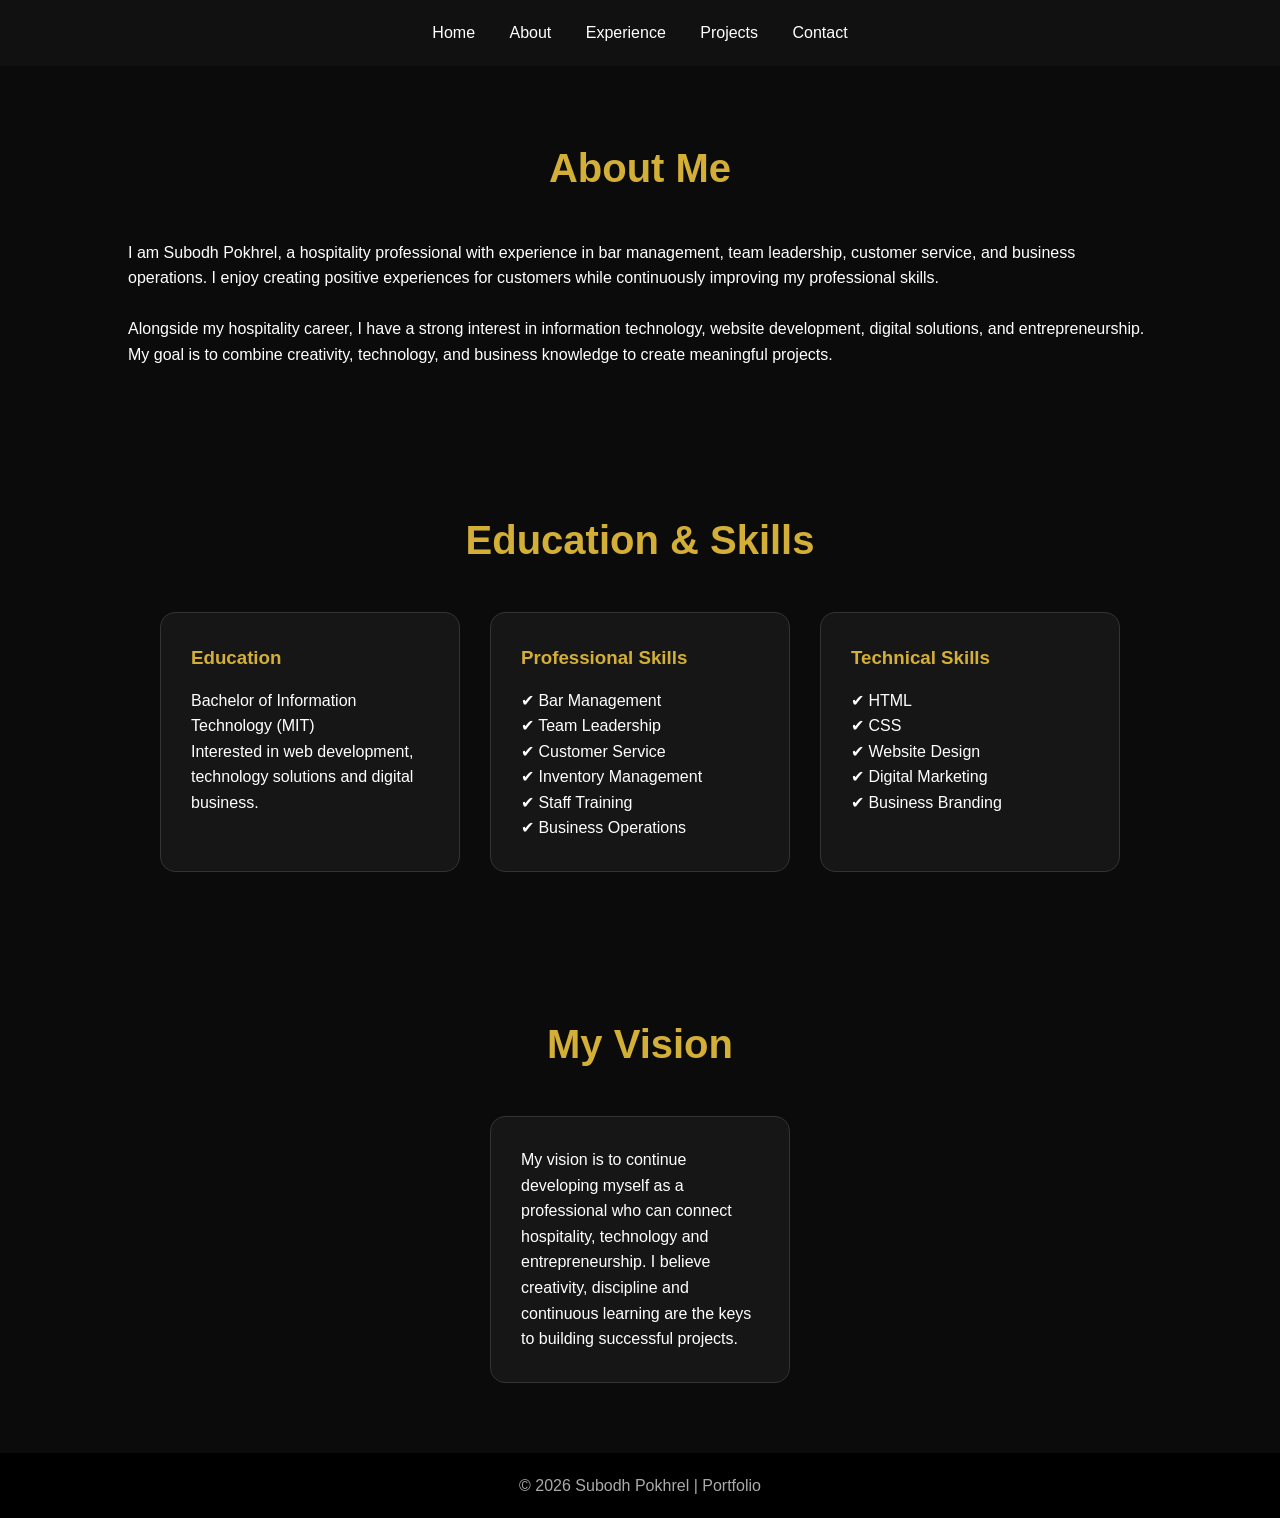
<file: about.html>
<!DOCTYPE html>
<html lang="en">

<head>

<meta charset="UTF-8">
<meta name="viewport" content="width=device-width, initial-scale=1.0">

<title>About | Subodh Pokhrel</title>

<link rel="stylesheet" href="style.css">

</head>


<body>


<nav>

<a href="index.html">Home</a>
<a href="about.html">About</a>
<a href="experience.html">Experience</a>
<a href="projects.html">Projects</a>
<a href="contact.html">Contact</a>

</nav>





<section>


<h2 class="title">
About Me
</h2>



<div class="about-text">


<p>
I am Subodh Pokhrel, a hospitality professional with experience in
bar management, team leadership, customer service, and business operations.
I enjoy creating positive experiences for customers while continuously
improving my professional skills.
</p>


<br>


<p>
Alongside my hospitality career, I have a strong interest in information
technology, website development, digital solutions, and entrepreneurship.
My goal is to combine creativity, technology, and business knowledge to
create meaningful projects.
</p>


</div>



</section>







<section>


<h2 class="title">
Education & Skills
</h2>




<div class="cards">



<div class="card">

<h3>
Education
</h3>

<p>
Bachelor of Information Technology (MIT)
</p>

<p>
Interested in web development,
technology solutions and digital business.
</p>

</div>





<div class="card">

<h3>
Professional Skills
</h3>

<p>
✔ Bar Management
<br>
✔ Team Leadership
<br>
✔ Customer Service
<br>
✔ Inventory Management
<br>
✔ Staff Training
<br>
✔ Business Operations
</p>

</div>






<div class="card">

<h3>
Technical Skills
</h3>

<p>
✔ HTML
<br>
✔ CSS
<br>
✔ Website Design
<br>
✔ Digital Marketing
<br>
✔ Business Branding
</p>

</div>



</div>


</section>






<section>


<h2 class="title">
My Vision
</h2>


<div class="card" style="margin:auto; max-width:700px;">


<p>
My vision is to continue developing myself as a professional who can
connect hospitality, technology and entrepreneurship. I believe creativity,
discipline and continuous learning are the keys to building successful
projects.
</p>


</div>


</section>





<footer>

<p>
© 2026 Subodh Pokhrel | Portfolio
</p>

</footer>



</body>

</html>
</file>
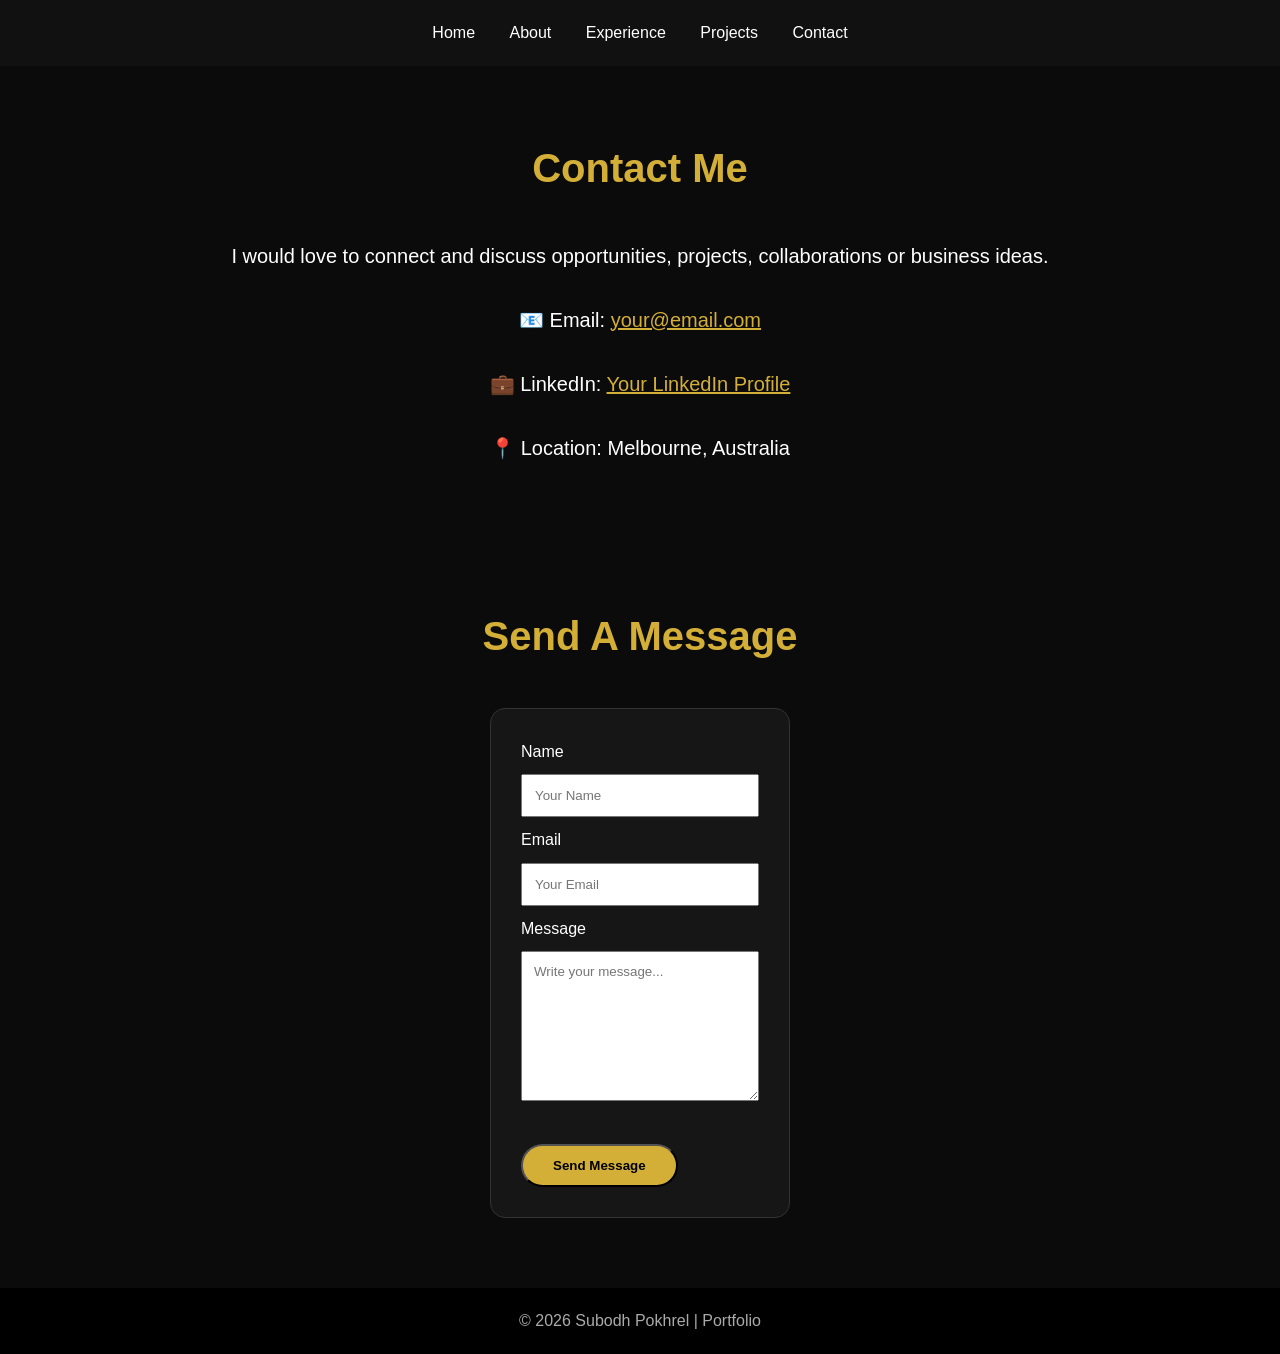
<file: contact.html>
<!DOCTYPE html>
<html lang="en">

<head>

<meta charset="UTF-8">
<meta name="viewport" content="width=device-width, initial-scale=1.0">

<title>Contact | Subodh Pokhrel</title>

<link rel="stylesheet" href="style.css">

</head>


<body>


<nav>

<a href="index.html">Home</a>
<a href="about.html">About</a>
<a href="experience.html">Experience</a>
<a href="projects.html">Projects</a>
<a href="contact.html">Contact</a>

</nav>






<section>


<h2 class="title">
Contact Me
</h2>




<div class="contact-box">


<p>
I would love to connect and discuss opportunities,
projects, collaborations or business ideas.
</p>


<br>


<p>
📧 Email:
<a href="mailto:your@email.com">
your@email.com
</a>
</p>


<br>


<p>
💼 LinkedIn:
<a href="#" target="_blank">
Your LinkedIn Profile
</a>
</p>


<br>


<p>
📍 Location:
Melbourne, Australia
</p>


</div>


</section>








<section>


<h2 class="title">
Send A Message
</h2>



<div class="card" style="margin:auto; max-width:600px;">



<form>


<label>
Name
</label>

<br>

<input type="text" 
placeholder="Your Name"
style="width:100%; padding:12px; margin:10px 0;">


<br>


<label>
Email
</label>

<br>

<input type="email" 
placeholder="Your Email"
style="width:100%; padding:12px; margin:10px 0;">


<br>


<label>
Message
</label>

<br>


<textarea 
placeholder="Write your message..."
style="width:100%; height:150px; padding:12px; margin:10px 0;">
</textarea>


<br>


<button class="btn" type="submit">
Send Message
</button>


</form>


</div>


</section>







<footer>

<p>
© 2026 Subodh Pokhrel | Portfolio
</p>

</footer>



</body>

</html>
</file>
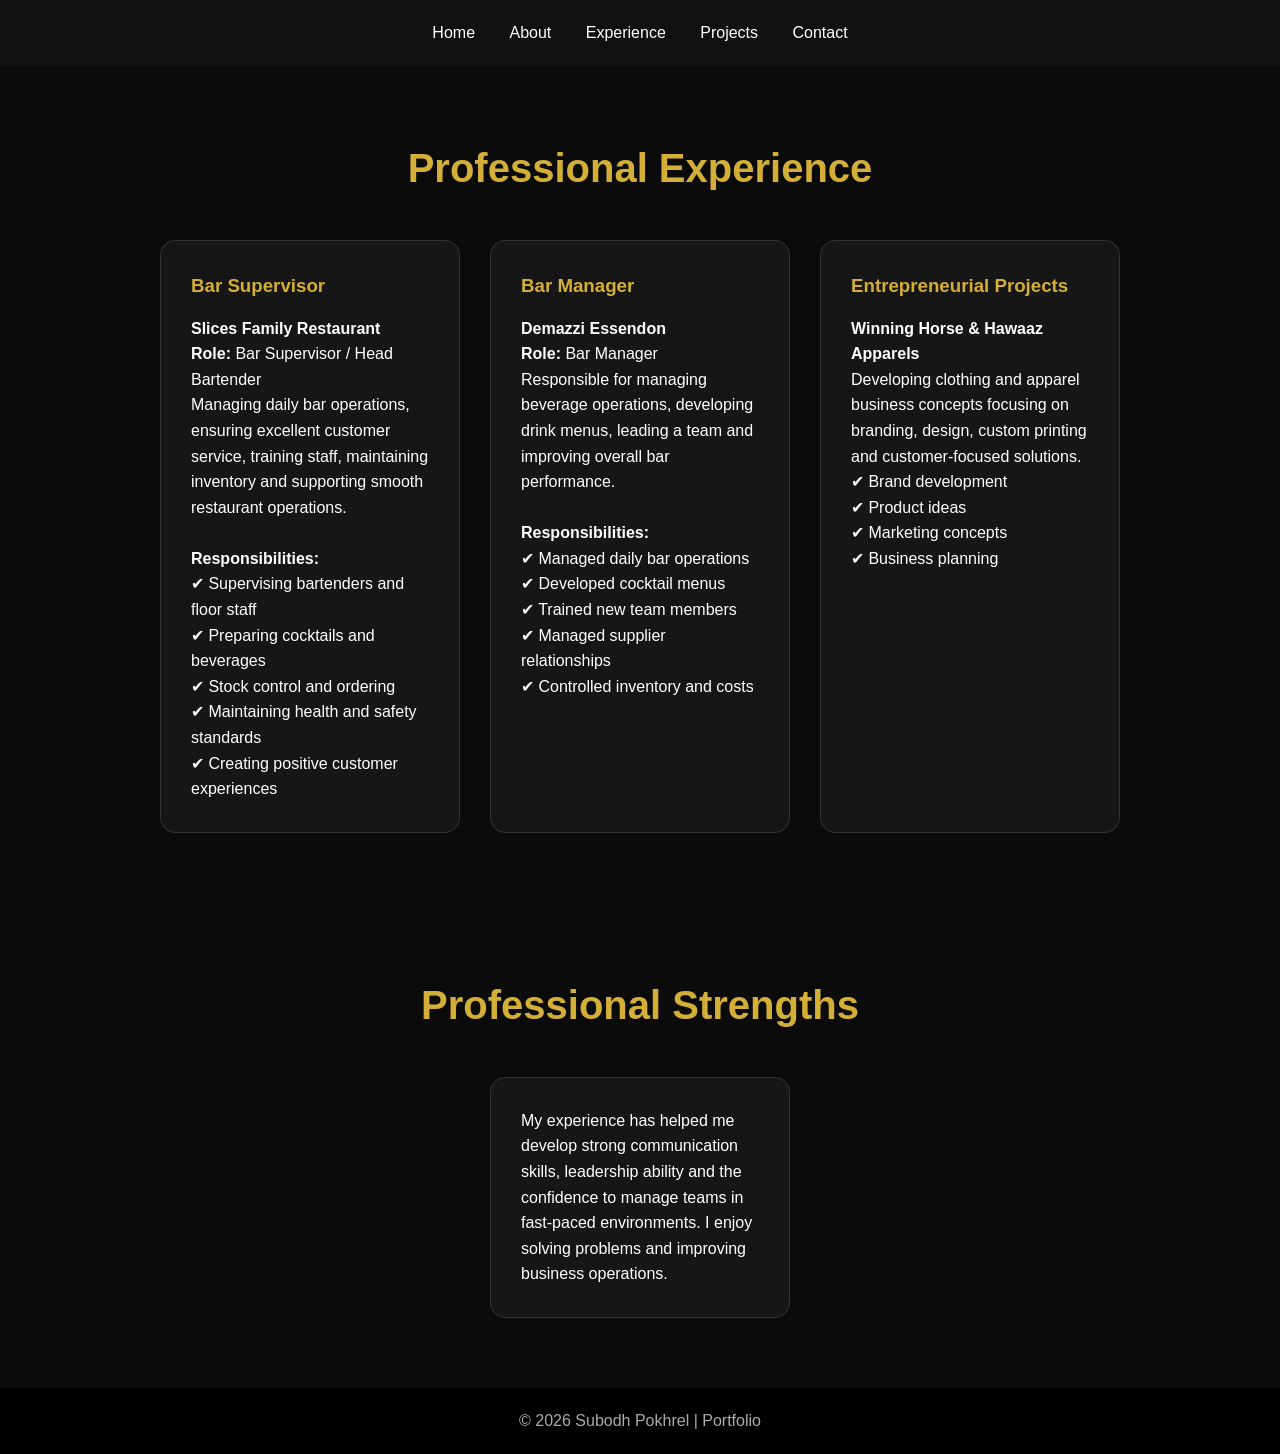
<file: experience.html>
<!DOCTYPE html>
<html lang="en">

<head>

<meta charset="UTF-8">
<meta name="viewport" content="width=device-width, initial-scale=1.0">

<title>Experience | Subodh Pokhrel</title>

<link rel="stylesheet" href="style.css">

</head>


<body>


<nav>

<a href="index.html">Home</a>
<a href="about.html">About</a>
<a href="experience.html">Experience</a>
<a href="projects.html">Projects</a>
<a href="contact.html">Contact</a>

</nav>





<section>

<h2 class="title">
Professional Experience
</h2>



<div class="cards">



<div class="card">

<h3>
Bar Supervisor
</h3>

<h4>
Slices Family Restaurant
</h4>


<p>
<strong>Role:</strong> Bar Supervisor / Head Bartender
</p>


<p>
Managing daily bar operations, ensuring excellent customer service,
training staff, maintaining inventory and supporting smooth restaurant
operations.
</p>


<br>


<p>
<strong>Responsibilities:</strong>
</p>


<p>
✔ Supervising bartenders and floor staff
<br>
✔ Preparing cocktails and beverages
<br>
✔ Stock control and ordering
<br>
✔ Maintaining health and safety standards
<br>
✔ Creating positive customer experiences
</p>


</div>







<div class="card">

<h3>
Bar Manager
</h3>

<h4>
Demazzi Essendon
</h4>


<p>
<strong>Role:</strong> Bar Manager
</p>


<p>
Responsible for managing beverage operations, developing drink menus,
leading a team and improving overall bar performance.
</p>


<br>


<p>
<strong>Responsibilities:</strong>
</p>


<p>
✔ Managed daily bar operations
<br>
✔ Developed cocktail menus
<br>
✔ Trained new team members
<br>
✔ Managed supplier relationships
<br>
✔ Controlled inventory and costs
</p>


</div>







<div class="card">

<h3>
Entrepreneurial Projects
</h3>


<h4>
Winning Horse & Hawaaz Apparels
</h4>


<p>
Developing clothing and apparel business concepts focusing on branding,
design, custom printing and customer-focused solutions.
</p>


<p>
✔ Brand development
<br>
✔ Product ideas
<br>
✔ Marketing concepts
<br>
✔ Business planning
</p>


</div>



</div>


</section>








<section>


<h2 class="title">
Professional Strengths
</h2>



<div class="card" style="margin:auto; max-width:700px;">


<p>
My experience has helped me develop strong communication skills,
leadership ability and the confidence to manage teams in fast-paced
environments. I enjoy solving problems and improving business operations.
</p>


</div>


</section>








<footer>

<p>
© 2026 Subodh Pokhrel | Portfolio
</p>

</footer>



</body>

</html>
</file>
<file: style.css>
* {
    margin: 0;
    padding: 0;
    box-sizing: border-box;
    font-family: 'Segoe UI', Arial, sans-serif;
}

body {
    background: #0b0b0b;
    color: white;
    line-height: 1.6;
}

/* Navigation */

nav {
    background: #111;
    padding: 20px;
    text-align: center;
    position: sticky;
    top: 0;
    z-index: 100;
}

nav a {
    color: white;
    text-decoration: none;
    margin: 0 15px;
    font-size: 16px;
    transition: 0.3s;
}

nav a:hover {
    color: #d4af37;
}


/* Hero Section */

.hero {
    min-height: 90vh;
    display: flex;
    justify-content: center;
    align-items: center;
    text-align: center;
    padding: 40px;
}


.hero h1 {
    font-size: 55px;
    color: #d4af37;
}


.hero p {
    font-size: 22px;
    margin-top: 15px;
}


/* Buttons */

.btn {
    display: inline-block;
    margin-top: 25px;
    padding: 12px 30px;
    background: #d4af37;
    color: black;
    text-decoration: none;
    border-radius: 30px;
    font-weight: bold;
    transition: 0.3s;
}


.btn:hover {
    background: white;
}



/* Sections */

section {
    padding: 70px 10%;
}


.title {
    text-align:center;
    font-size:40px;
    color:#d4af37;
    margin-bottom:40px;
}



/* Cards */

.cards {
    display:flex;
    justify-content:center;
    gap:30px;
    flex-wrap:wrap;
}


.card {
    background:#161616;
    padding:30px;
    width:300px;
    border-radius:15px;
    border:1px solid #333;
    transition:0.3s;
}


.card:hover {
    transform:translateY(-10px);
    border-color:#d4af37;
}


.card h3 {
    color:#d4af37;
    margin-bottom:15px;
}



/* Profile Image */

.profile {
    width:200px;
    height:200px;
    border-radius:50%;
    object-fit:cover;
    border:5px solid #d4af37;
    margin-bottom:30px;
}



/* Contact */

.contact-box {
    text-align:center;
    font-size:20px;
}


.contact-box a {
    color:#d4af37;
}


/* Footer */

footer {
    background:#000;
    padding:20px;
    text-align:center;
    color:#aaa;
}



/* Mobile */

@media(max-width:768px){

nav a {
    display:block;
    margin:10px;
}

.hero h1 {
    font-size:35px;
}

section {
    padding:40px 5%;
}

}
</file>
